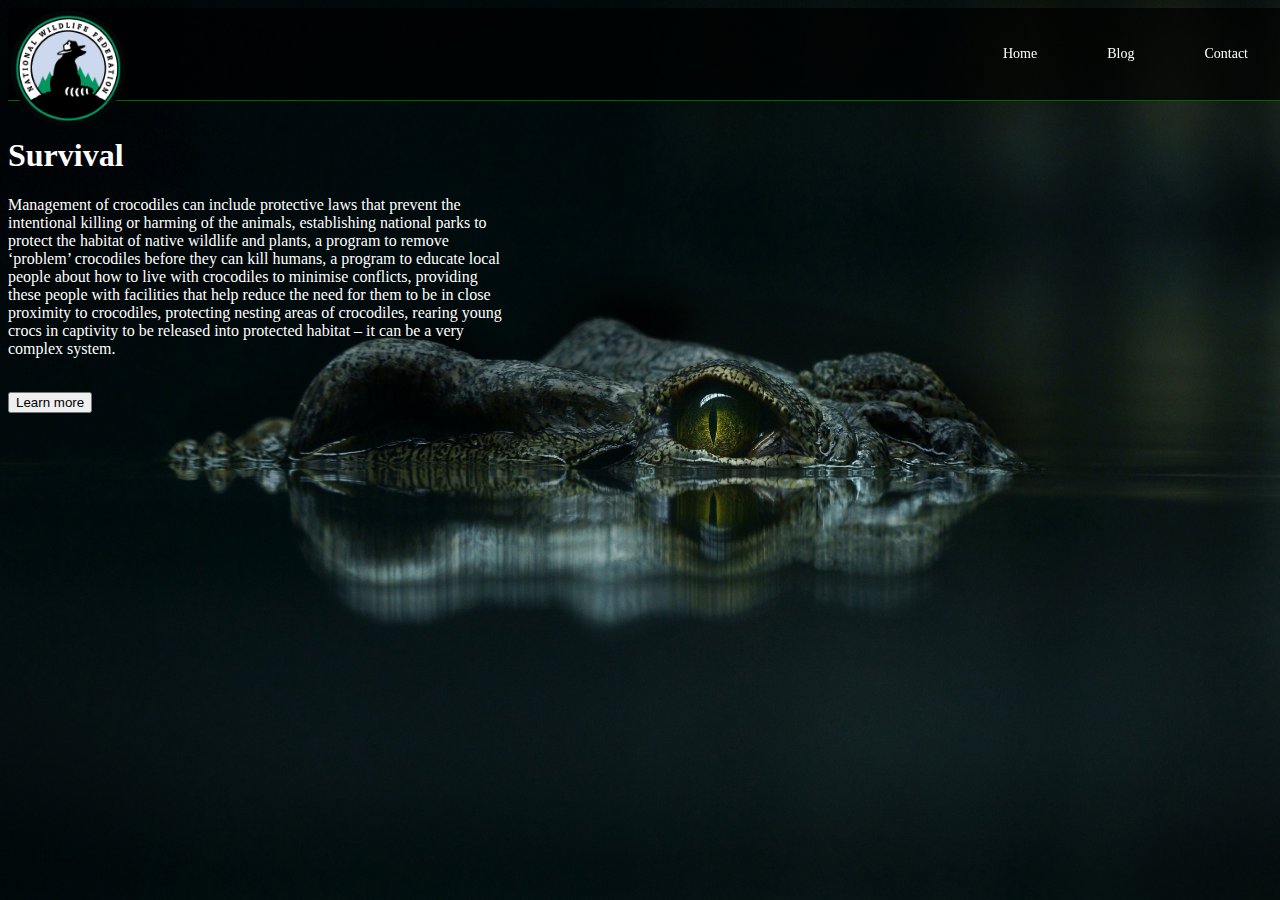
<file: LABUTAP_MIDTERM_EXAM/index.html>
<!DOCTYPE html>
<html>
<head>
	<style >
		nav{
			background: rgba(0, 0, 0, 0.7);
			width: 100%;
			height: 92px;
			position: fixed;
			border-bottom: 1px solid darkgreen;
		}
		nav ul{
			float: right;
			display: flex;
			list-style: none;
		}
		nav ul li a{
			color: white;
			line-height: 60px;
			padding: 12px 30px;
			font-size: 14px;
			text-decoration: none;
			border-radius: 6px;
			margin-right: 10px;
		}
		nav ul li a:hover{
			background: red;
		}
		body{
			background-image: url(img/background.jpg);
			background-size: 100% 100vh;
		}
	</style>
	<meta charset="utf-8">
	<meta name="viewport" content="width=device-width, initial-scale=1">
	<link rel="stylesheet" type="text/css" href="style.css">
	<title></title>
</head>
<body>
	<nav>
	<img src="img/logo.png" width="120px"class="logo">
	<ul>
        <li><a href="index.html">Home</a></li>
       <li> <a href="blog.html">Blog</a></li>
        <li><a href="contact.html">Contact</a></li>
    </ul>	
    </nav>
    <div class="head">
    	<br><br><br><br><br><br>	
    	<h1>Survival</h1>
   					<p>Management of crocodiles can include protective laws that prevent the intentional killing or harming of the animals, establishing national parks to protect the habitat of native wildlife and plants, a program to remove ‘problem’ crocodiles before they can kill humans, a program to educate local people about how to live with crocodiles to minimise conflicts, providing these people with facilities that help reduce the need for them to be in close proximity to crocodiles, protecting nesting areas of crocodiles, rearing young crocs in captivity to be released into protected habitat – it can be a very complex system.
   					</p>
   					<br>
   					<input type="button" class="btn"value="Learn more">
   					
    </div>

</body>
</html>
</file>
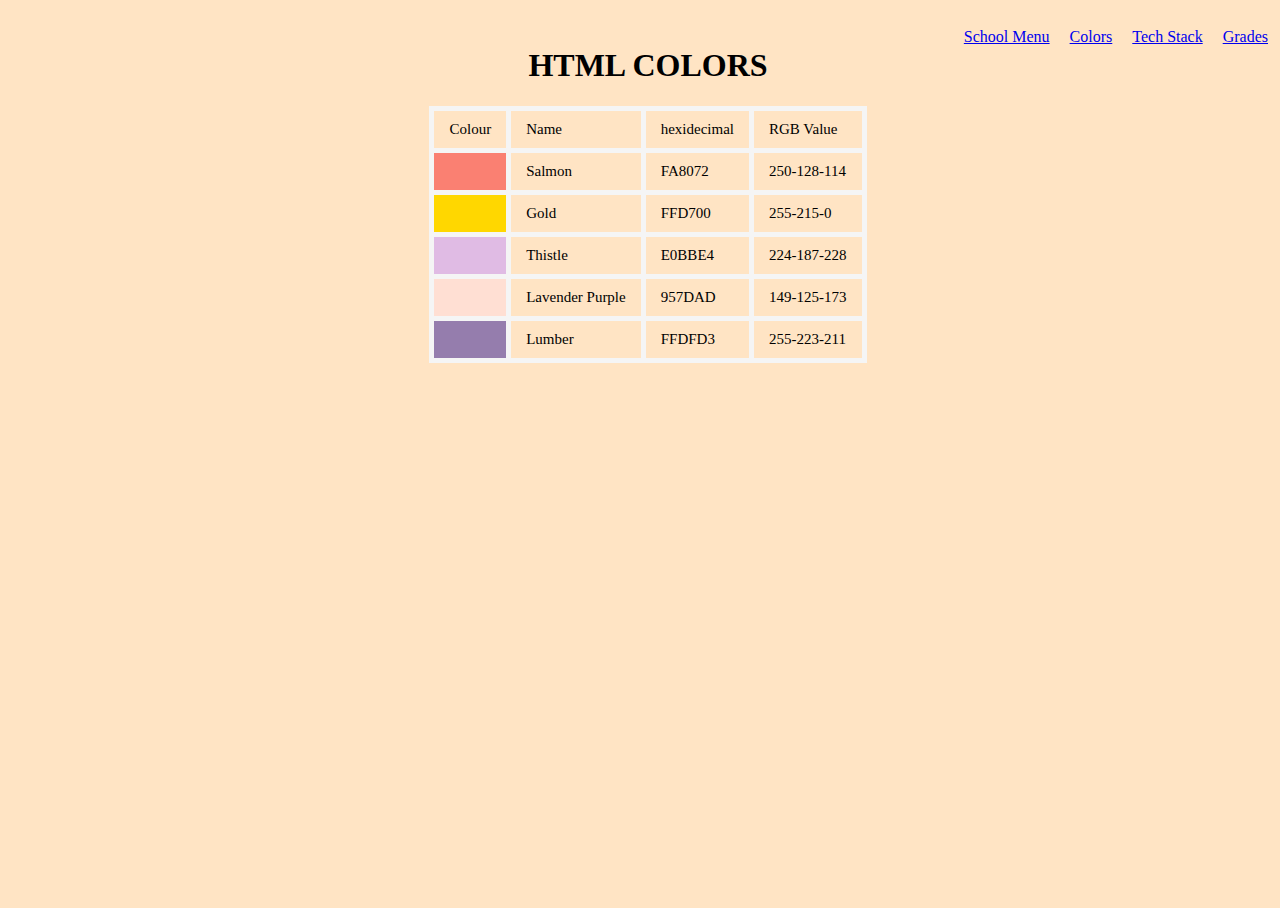
<file: LABUTAP_AT1/colors.html>
<!DOCTYPE html>
<html>
<head>
	<meta charset="utf-8">
	<meta name="viewport" content="with=devide-width,initial-scale=1">
	<title>Skills</title>
	<link rel="stylesheet" type="text/css" href="style.css
	"> 
</head>
	


<body >
	<nav>
					
						<a href="grades.html">Grades</a>
						<a href="techStack.html">Tech Stack</a>
						<a href="colors.html">Colors</a>
						<a href="school-menu.html">School Menu</a>
		</nav>
		<br>
		<center>
			<h1  class= "center">
				HTML COLORS
			</h1>
			<table style="color: black">
	
		<tr>
		<td>
			Colour
			
		</td>
		<td> 
			Name
			
		</td> 
		<td>
			hexidecimal
		
		</td>
		<td>
			RGB Value
		</td>
	</tr>
		<tr>
			<td bgcolor="#FA8072">
			
		</td>
		<td>
			Salmon
		</td>
		<td>
			FA8072
		</td>
		<td>
			250-128-114
		</td>
		</tr>
		<tr>
			<td bgcolor="#FFD700">
			
		</td>
		<td>
			Gold
		</td>
		<td>
			FFD700
		</td>
		<td>
			255-215-0	
		</td>
		</tr>
		<tr>
			<td bgcolor="#E0BBE4">
			
		</td>
		<td>
			Thistle
		</td>
		<td>
			E0BBE4
		</td>
		<td>
			224-187-228	
		</td>
		</tr>
		<tr>
			<td bgcolor="#FFDFD3">
			
		</td>
		<td>
			Lavender Purple	
		</td>
		<td>
			957DAD
		</td>
		<td>
			149-125-173	
		</td>
		</tr>
		<tr>
			<td bgcolor="#957DAD">
			
		</td>
		<td>
			Lumber
		</td>
		<td>
			FFDFD3
		</td>
		<td>
			255-223-211
		</td>
		</tr>

	</tr>

 
</table>
<table style="color: black">
			




		</center>

</body>
</html>
</file>
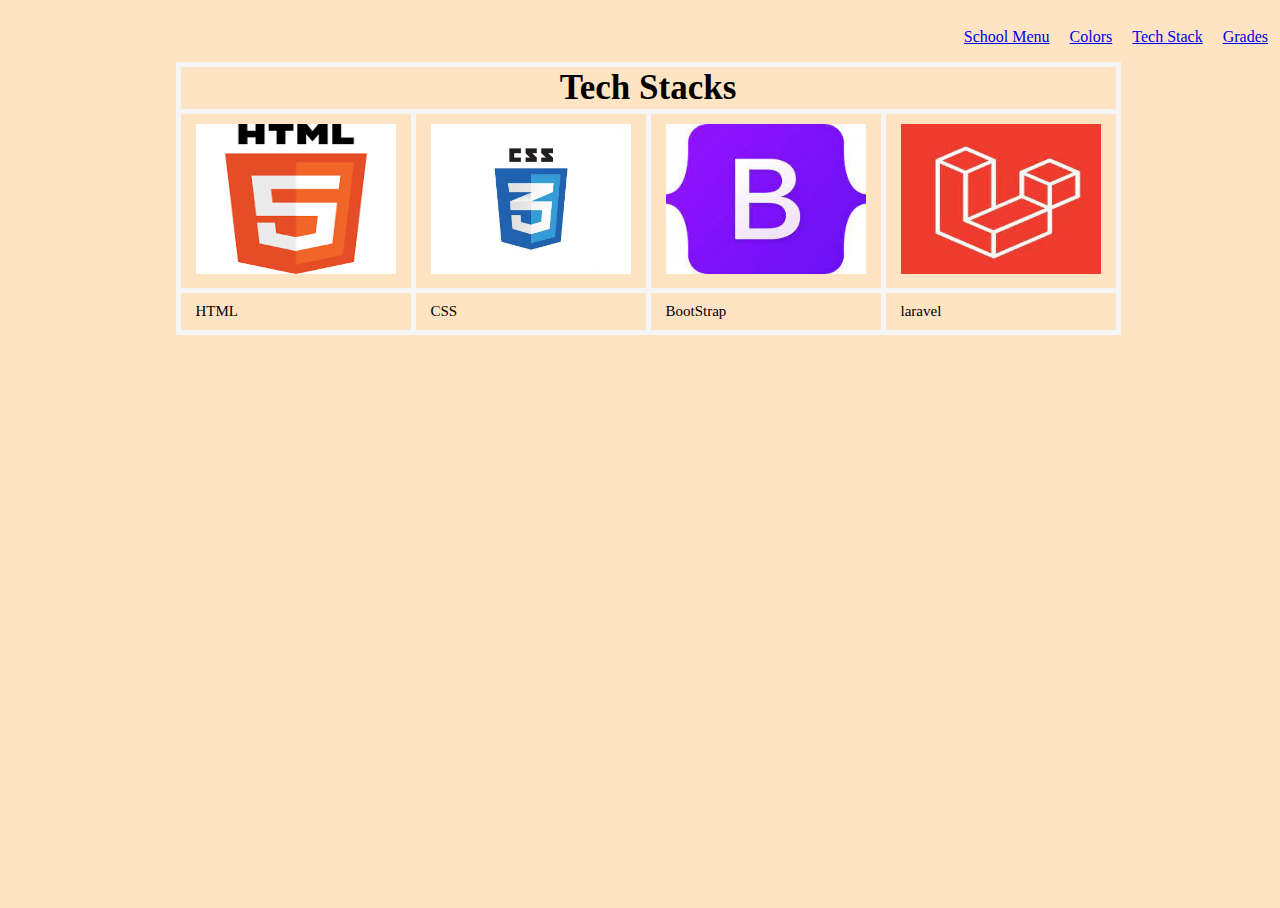
<file: LABUTAP_AT1/techStack.html>
<!DOCTYPE html>
<html>
<head>
	<meta charset="utf-8">
	<meta name="viewport" content="with=devide-width,initial-scale=1">
	<title>Skills</title>
	<link rel="stylesheet" type="text/css" href="style.css
	"> 
</head>

<body>
		<nav>
					
						<a href="grades.html">Grades</a>
						<a href="techStack.html">Tech Stack</a>
						<a href="colors.html">Colors</a>
						<a href="school-menu.html">School Menu</a>
						
					
				</nav>
				<center>
				<table style="color: black">
	<tr>


		<br>
		<br>
<br>
		<th style="text-align: center; font-size: 35px" colspan="4" class= "center";>
		 Tech Stacks
			
		</th>
	</tr>
		<tr>
		<td>
			<img src= "img/HTML.png"; height="150x"; width="200px">
		</td>
		<td>
			<img src= "img/CSS.jpg"; height="150px"; width="200px">
		</td>
		<td>
			<img src= "img/bootstrap.jpg"; height="150px"; width="200px">
		</td>
		<td>
			<img src= "img/laravel.jpg"; height="150px"; width="200px">
		</td>
	</tr>
	<tr>
		<td>
			HTML

		</td>
		<td>
			CSS

		</td>
		<td>
			BootStrap

		</td>
		<td>
			laravel
		</td>
	</tr>
</table>
</center>
</body>
</html>
</file>
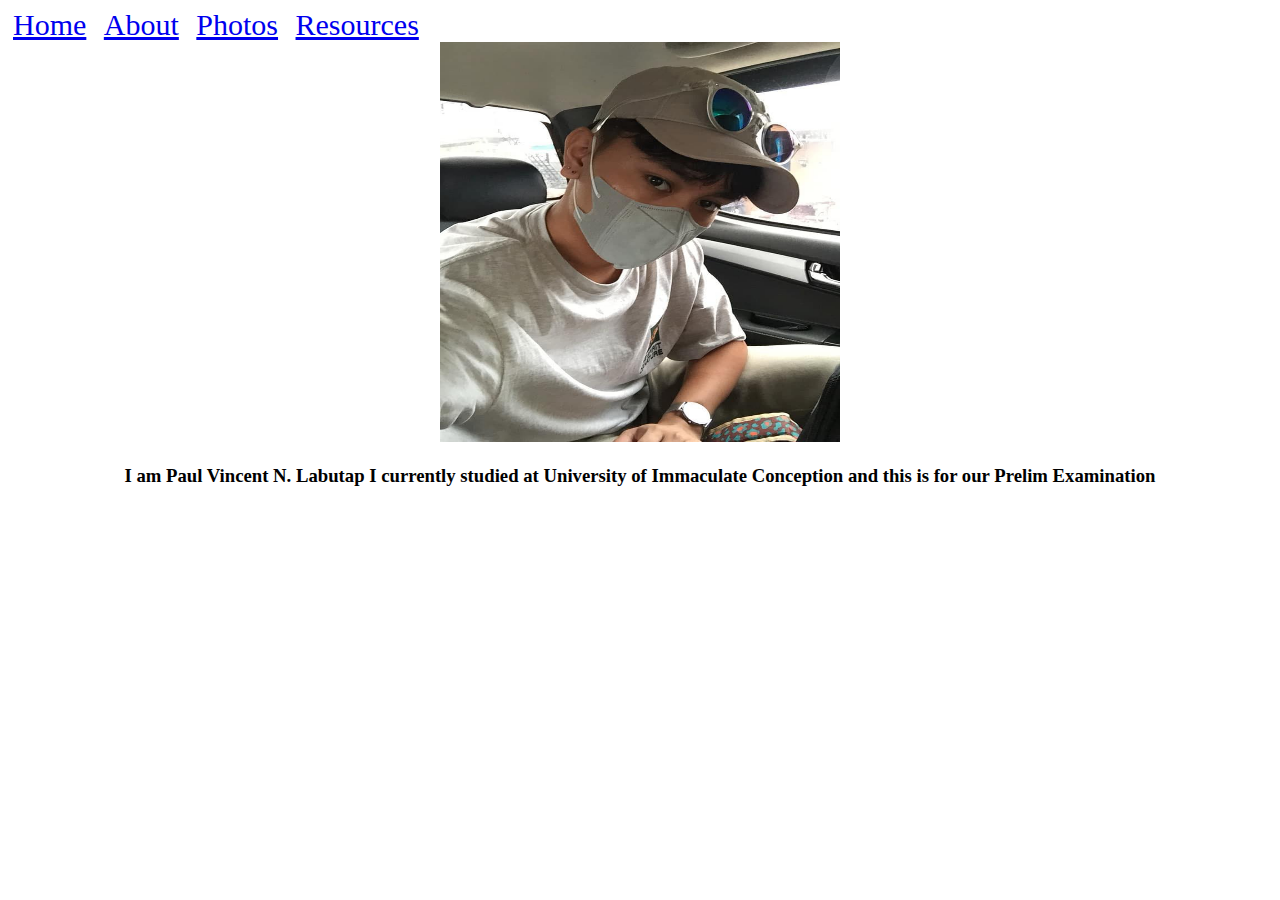
<file: LABUTAP_PrelimExam/about.html>
<!DOCTYPE html>
<html>
<head>
	<link rel="stylesheet"  type="text/css"  href="style.css">
	<meta charset="utf-8">
	<meta name="viewport" content="width=device-width, initial-scale=1">
	<title></title>
</head>
<body>
<nav>
        <a href="index.html">Home</a>
        <a href="about.html">About</a>
        <a href="photos.html">Photos</a>
        <a href="resources.html"> Resources</a>
    </nav>
    <img class="me" src="img/igop.jpg"/>
    <h3> I am Paul Vincent N. Labutap I currently studied at University of Immaculate Conception and this is for our Prelim Examination <h3>
</h3>
</body>
</html>
</file>
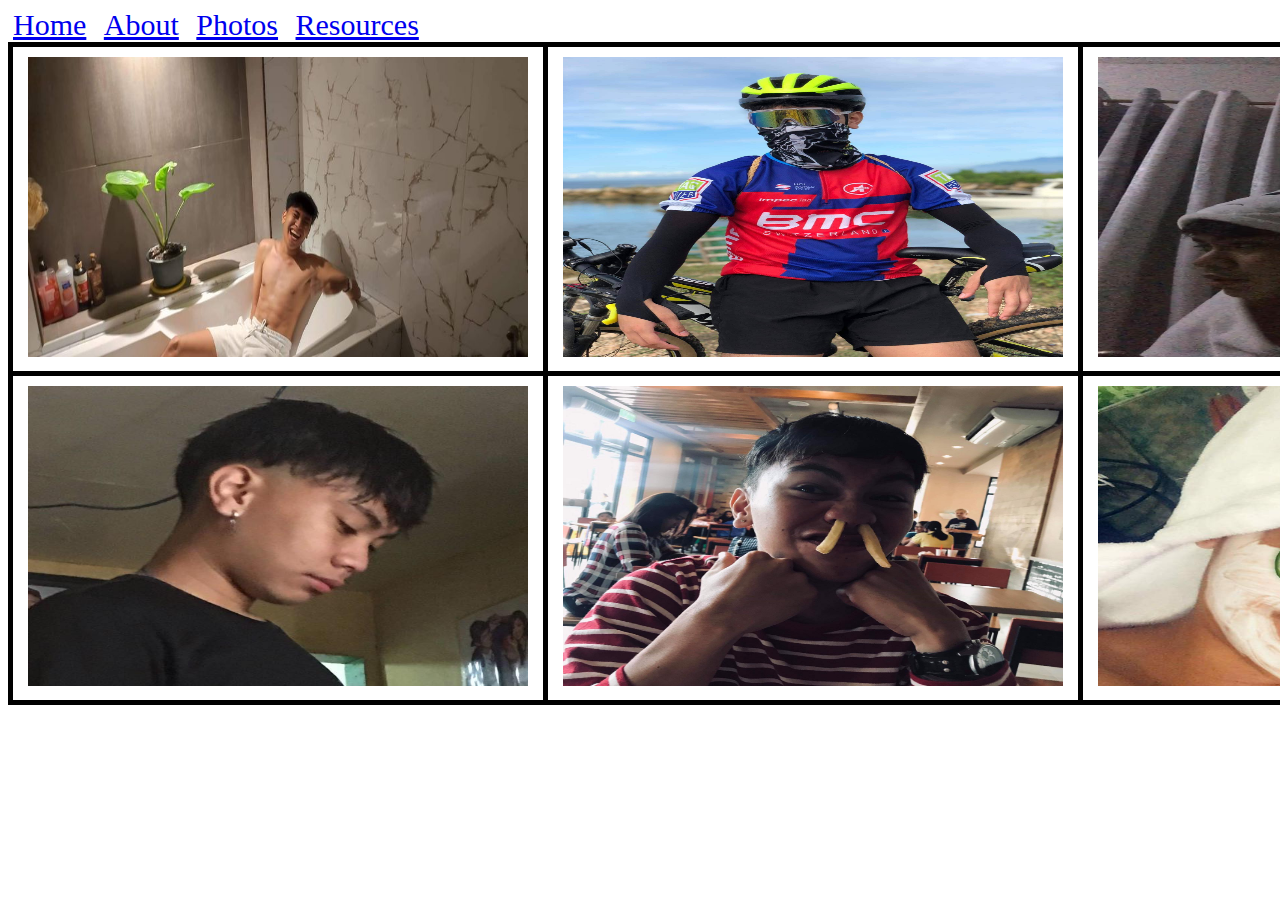
<file: LABUTAP_PrelimExam/photos.html>
<!DOCTYPE html>
<html>
<head>
	<link rel="stylesheet"  type="text/css"  href="style.css">
	<meta charset="utf-8">
	<meta name="viewport" content="width=device-width, initial-scale=1">
	<title></title>
</head>
<body>
	<nav>
        <a href="index.html">Home</a>
        <a href="about.html">About</a>
        <a href="photos.html">Photos</a>
        <a href="resources.html"> Resources</a>
    </nav>
    <center>
    	<table>
    	<tr>
    		<td>
    			<img src="img/1.jpg">
    		</td>
    		<td>
    			<img src="img/2.jpg">
    		</td>
    		<td>
    			<img src="img/3.jpg">
    		</td>
    	</tr>
    	<tr>
    		<td>
    			<img src="img/4.jpg">
    		</td>
    		<td>
    			<img src="img/5.jpg">
    		</td>
    		<td>
    			<img src="img/6.jpg">
    		</td>
    	</tr>
    	</table>
    </center>
   

</body>
</html>
</file>
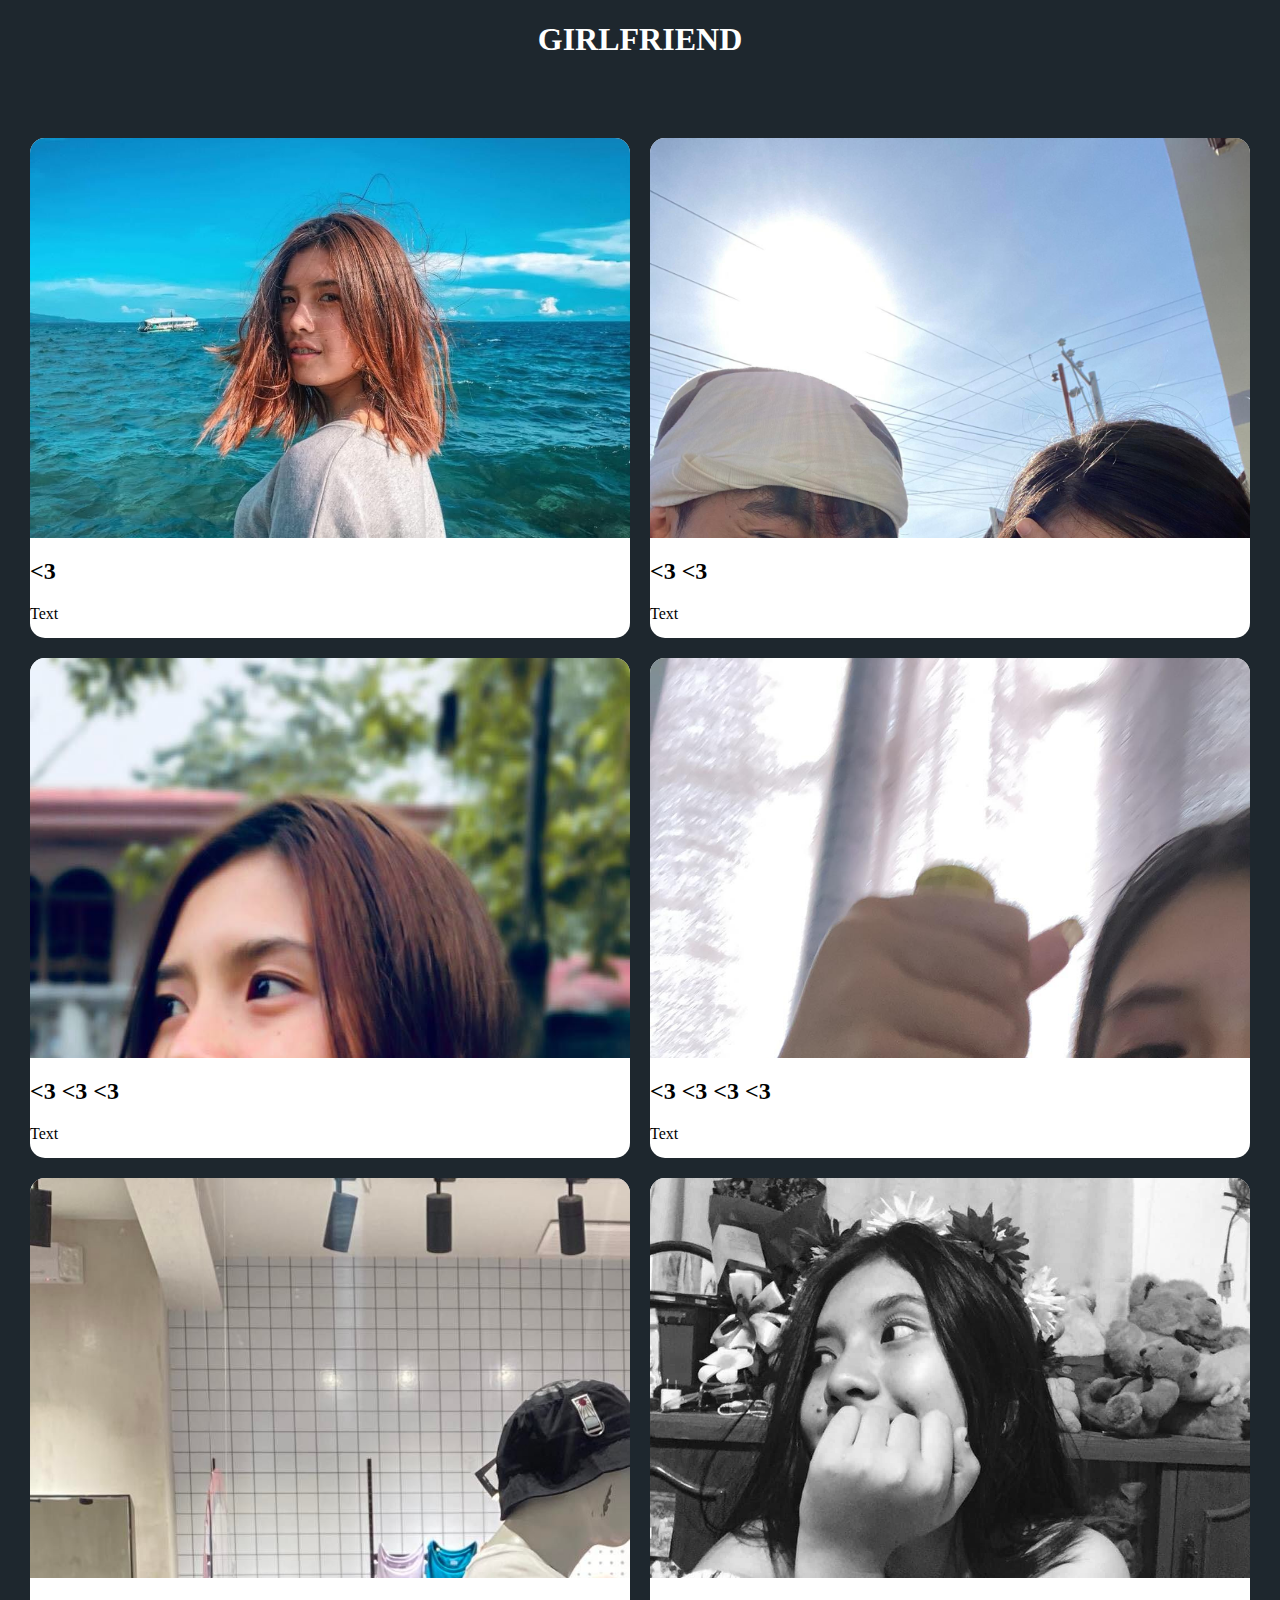
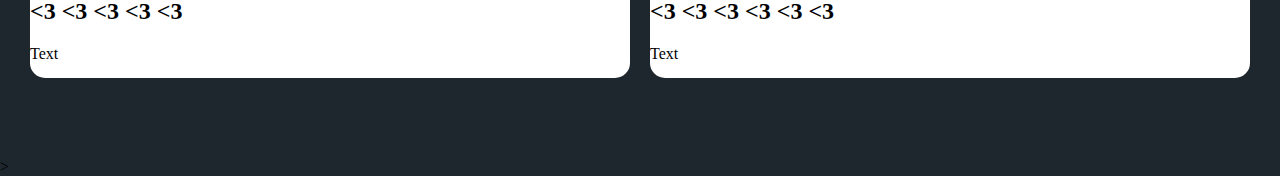
<file: Labutap_TLA 5/FLEXBOX.html>
<!DOCTYPE html>
<html>
<head>
	
	<title>FLEXBOX</title>
	<link rel="stylesheet" type="text/css" href="style.css"> 
</head>
<body>
	<h1> GIRLFRIEND</h1>

	<div class= "flex-container ">
		<div class="card"> 
		<div class= " flex-box img" ></div>
      
      <h2><3</h2>
      <p>Text</p>
		</div>
		<div class="card"> 
		<div class= " flex-box img2"> </div>
		
     
      <h2><3 <3</h2>
      <p>Text</p>
 	
		</div>
	<div class="card"> 	
		<div class= " flex-box img3"> </div>
     
      <h2><3 <3 <3</h2>
      <p>Text</p>
		</div>
		<div class="card"> 
		<div class= " flex-box img4"> </div>
      
      <h2><3 <3 <3 <3</h2>
      <p>Text</p>
  </div>
  <div class="card"> 
    <div class= " flex-box img5"> </div>

      
      <h2><3 <3 <3 <3 <3</h2>
      <p>Text</p>
   </div>
   <div class="card"> 
    <div class= " flex-box img6">	</div>
      
      <h2><3 <3 <3 <3 <3 <3</h2>
      <p>Text</p>
 </div>
	</div>

</body>
</html>>
</file>
<file: LABUTAP_MIDTERM_EXAM/style.css>
.head{
	color: white;
	width: 500px;
	height: 400px;
}
.txt{
	color: white;
	width: 400px;
	height: 170px;
	margin: 50px;
	border-radius: 15px;
	text-align: center;
	margin-left: 40%;
}
.flex-container{
 display: flex;

 margin: 50px 0;
 flex-wrap: wrap;
 flex-direction: row;

 justify-content: space-around;
 padding: 20px;
}
.card{
	width: 600px;
	height: 500px;
	margin: 10px;
	border-radius: 15px ;
}
.flex-box{
	height: 400px;
	margin-bottom: 15px;
	background-size: cover;
border-radius: 15px 15px ;
}
.flex-box:hover {
  transform: scale(1.2);
  transition: transform ease 1s;
}
.img1{
	background-image: url("img/1.jpg");
}
.img2{
	background-image: url("img/2.jpg");
}
.img3{
	background-image: url("img/3.jpg");
}
.img4{
	background-image: url("img/4.jpg");
}
.img5{
	background-image: url("img/5.jpg");
}
.img6{
	background-image: url("img/6.jpg");
}
.img7{
	background-image: url("img/7.jpg");
}
.img8{
	background-image: url("img/8.jpg");
}
.img9{
	background-image: url("img/9.jpg");
}

.a{
	background: yellowgreen;
	width: 400px;
	height: 170px;
	margin: 50px;
	border-radius: 15px;
	text-align: center;
	margin-left: 40%;
	color: black;
}
</file>
<file: LABUTAP_AT1/style.css>
html,body{
	width: 100%;
	height: 100%;
}

body{
    background-color:bisque;
    text-align: center;
}
a{
	float: right;
	margin-right: 20px;
	margin-top: 20px;

}
a:active,
a:hover{
		background: #000000;
	color: #fff;;
	transition: 0.4s all ease-out

}
table, tr, td{
	border:5px solid whitesmoke;
	padding: 10px 15px;
	border-collapse: collapse;
	font-size: 15px;

}
.center{
	margin-left: auto;
	margin-right: auto;
}
</file>
<file: LABUTAP_PrelimExam/style.css>
img{
    width: 500px;
    height: 300px;
}
body{
    text-align: center;
    background-color:white;
}
nav{
    overflow: hidden;
    list-style-type: none;
    font-size: 30px;
    text-align: left;
}
a{ 
    padding: 5px 5px
}
a:hover{
    background-color:black;
}
.me{
    width: 400px;
    height: 400px;
}

table, tr, td{
    border:5px solid black;
    padding: 10px 15px;
    border-collapse: collapse;
    font-size: 15px;
}
</file>
<file: Labutap_TLA 5/style.css>
body{
	margin: 0;
	padding: 0;
	background: #1e272e;
font-family: cursive;
}
h1{
	color: white;
	text-align: center;
}
.flex-container{
 display: flex;

 margin: 50px 0;
 flex-wrap: wrap;
 flex-direction: row;

 justify-content: space-around;
 padding: 20px;


 
}
.card{
	background: white;
	width: 600px;
	height: 500px;
	margin: 10px;
	border-radius: 15px ;
}
.flex-box{
	
	height: 400px;
	margin-bottom: 15px;
	background-size: cover;
border-radius: 15px 15px 0 0;




}
.flex-box:hover {
  transform: scale(1.2);
  transition: transform ease 1s;
}
.img{
	background-image: url("img/1.jpg");
}
.img2{
	background-image: url("img/2.jpg");
}
.img3{
	background-image: url("img/3.jpg");
}
.img4{
	background-image: url("img/4.jpg");
}
.img5{
	background-image: url("img/5.jpg");
}
.img6{
	background-image: url("img/6.jpg");
}
</file>
